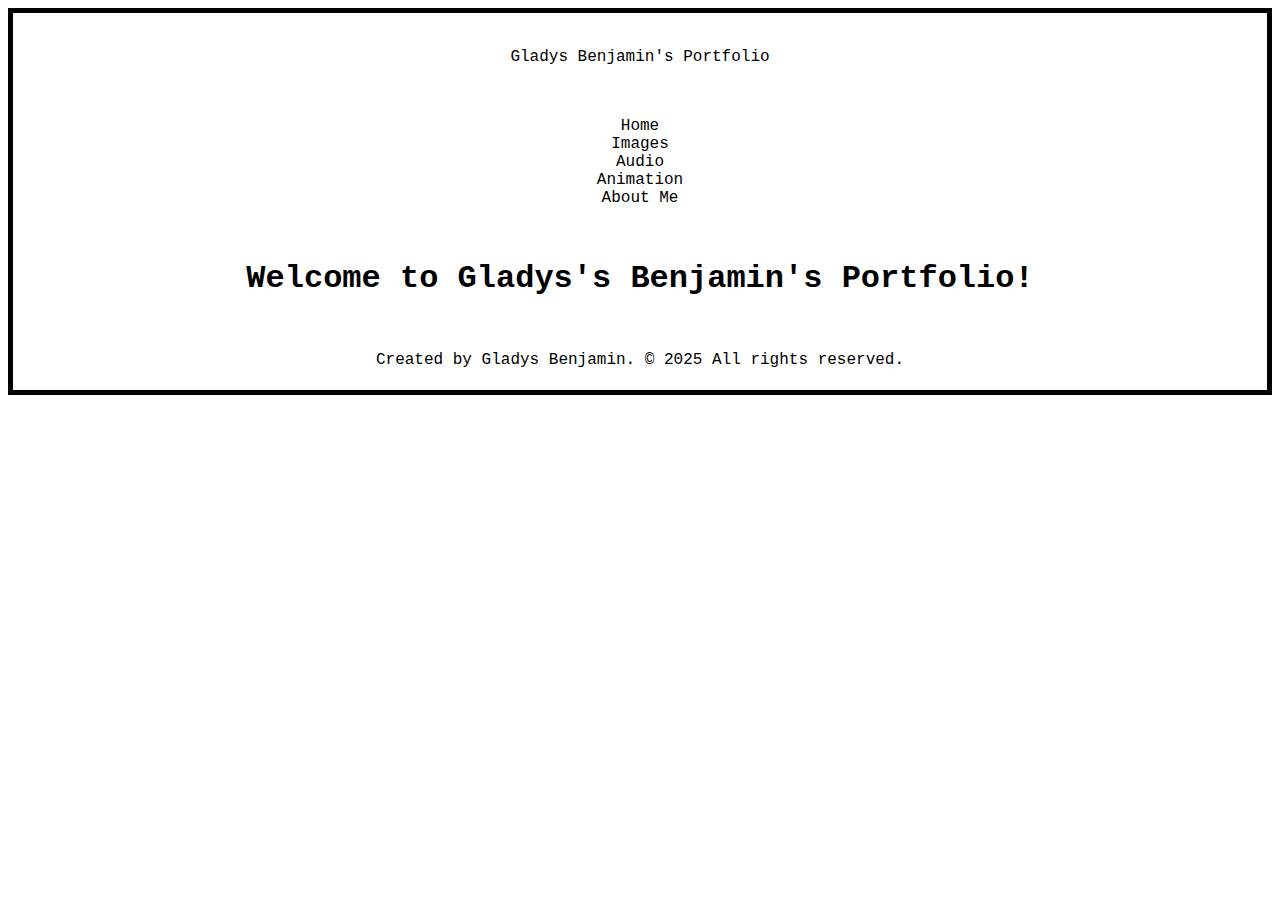
<file: index.html>
<!doctype html>
<html lang="en">
    <head>
        <meta charset="UTF-8" />
        <title>Title</title>
        <link rel="stylesheet" href="style.css" />
    </head>
    <body>
        <header>
            <div class="site-title">Gladys Benjamin's Portfolio</div>
            <nav>
                <ul>
                    <li><a href="index.html">Home</a></li>
                    <li><a href="images.html">Images</a></li>
                    <li><a href="audio.html">Audio</a></li>
                    <li><a href="animation.html">Animation</a></li>
                  	<li><a href="about.html">About Me</a></li>
                </ul>
            </nav>
        </header>

        <main>
            <h1>Welcome to Gladys's Benjamin's Portfolio!</h1>
            
            
            
        </main>
        
        

        <footer>
            <p>Created by Gladys Benjamin. &copy; 2025 All rights reserved.</p>
        </footer>
    </body>
</html>
</file>
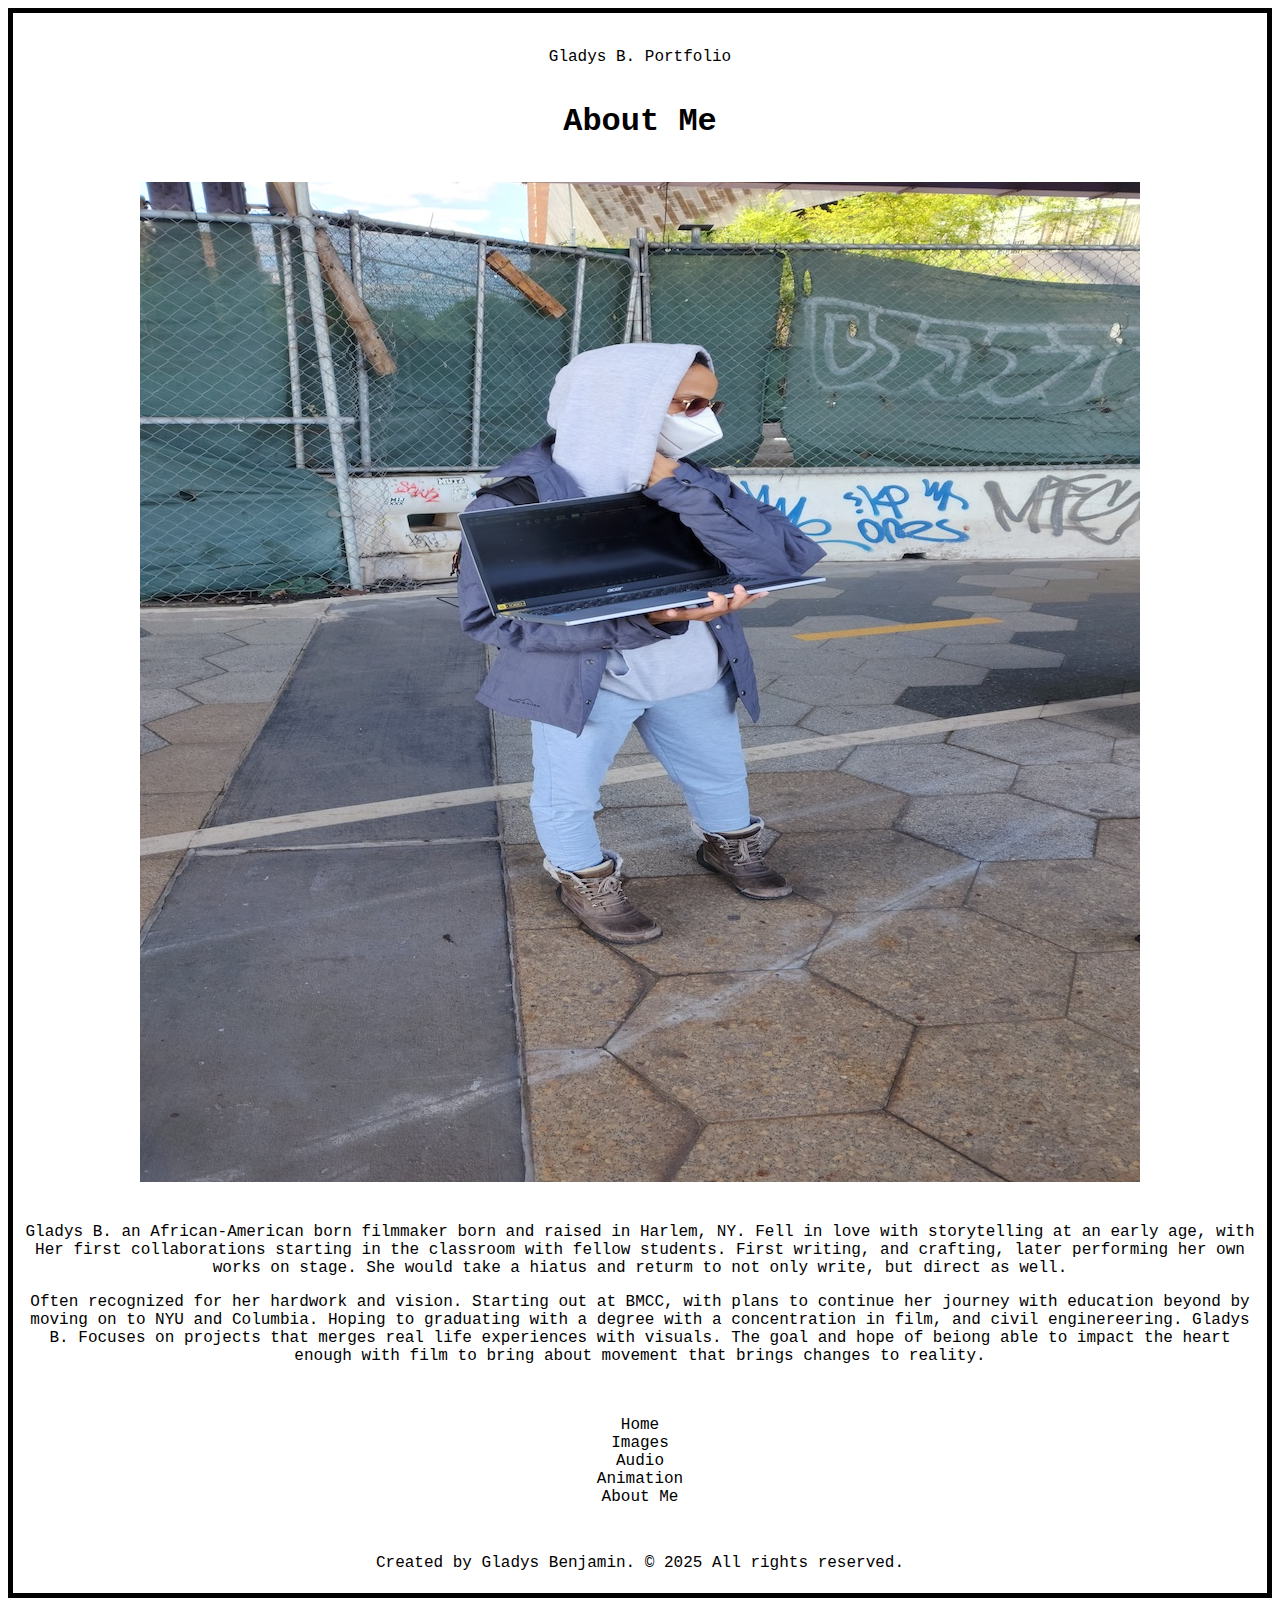
<file: about.html>
<!doctype html>
<html lang="en">
    <head>
        <meta charset="UTF-8" />
        <title>Gladys Benjamin Portfolio</title>
        <link rel="stylesheet" href="style.css" />
    </head>
    <body>
        <header>
            <div class="site-title">Gladys B. Portfolio</div>

        </header>

        <main>
            <h1>About Me</h1>

       <img id="selfphoto" class="image" src="Images/ GladysOnSet.jpg" alt="A.I generated movie poster">
                  <p> Gladys B. an African-American born filmmaker born and raised in Harlem, NY. Fell in love with storytelling  at an early age, with
                  Her first collaborations starting in the classroom with fellow students. 
                      First writing, and crafting, later performing her own works on stage. She would take a hiatus and returm to not only write, but direct as well.</p>
              <p>Often recognized for her hardwork and vision. Starting out at BMCC, with plans to continue her journey with education beyond by moving on to NYU and Columbia. 
                 Hoping to graduating with a degree with a concentration in film, and civil enginereering. 
                 Gladys B. Focuses on projects that merges real life experiences with visuals. The goal and hope of beiong able to impact the heart enough with film to bring about movement that brings changes to reality.</p>
               

                   <nav>
                <ul>
                    <li> <a href="index.html">Home</a></li>
                    <li><a href="images.html">Images</a></li>
                    <li><a href="audio.html">Audio</a></li>
                    <li><a href="animation.html">Animation</a></li>
                  	<li><a href="about.html">About Me</a></li>
                </ul>
            </nav>
        </main>

        <footer>
            <p>Created by Gladys Benjamin. &copy; 2025 All rights reserved.</p>
        </footer>
    </body>
</html>
</file>
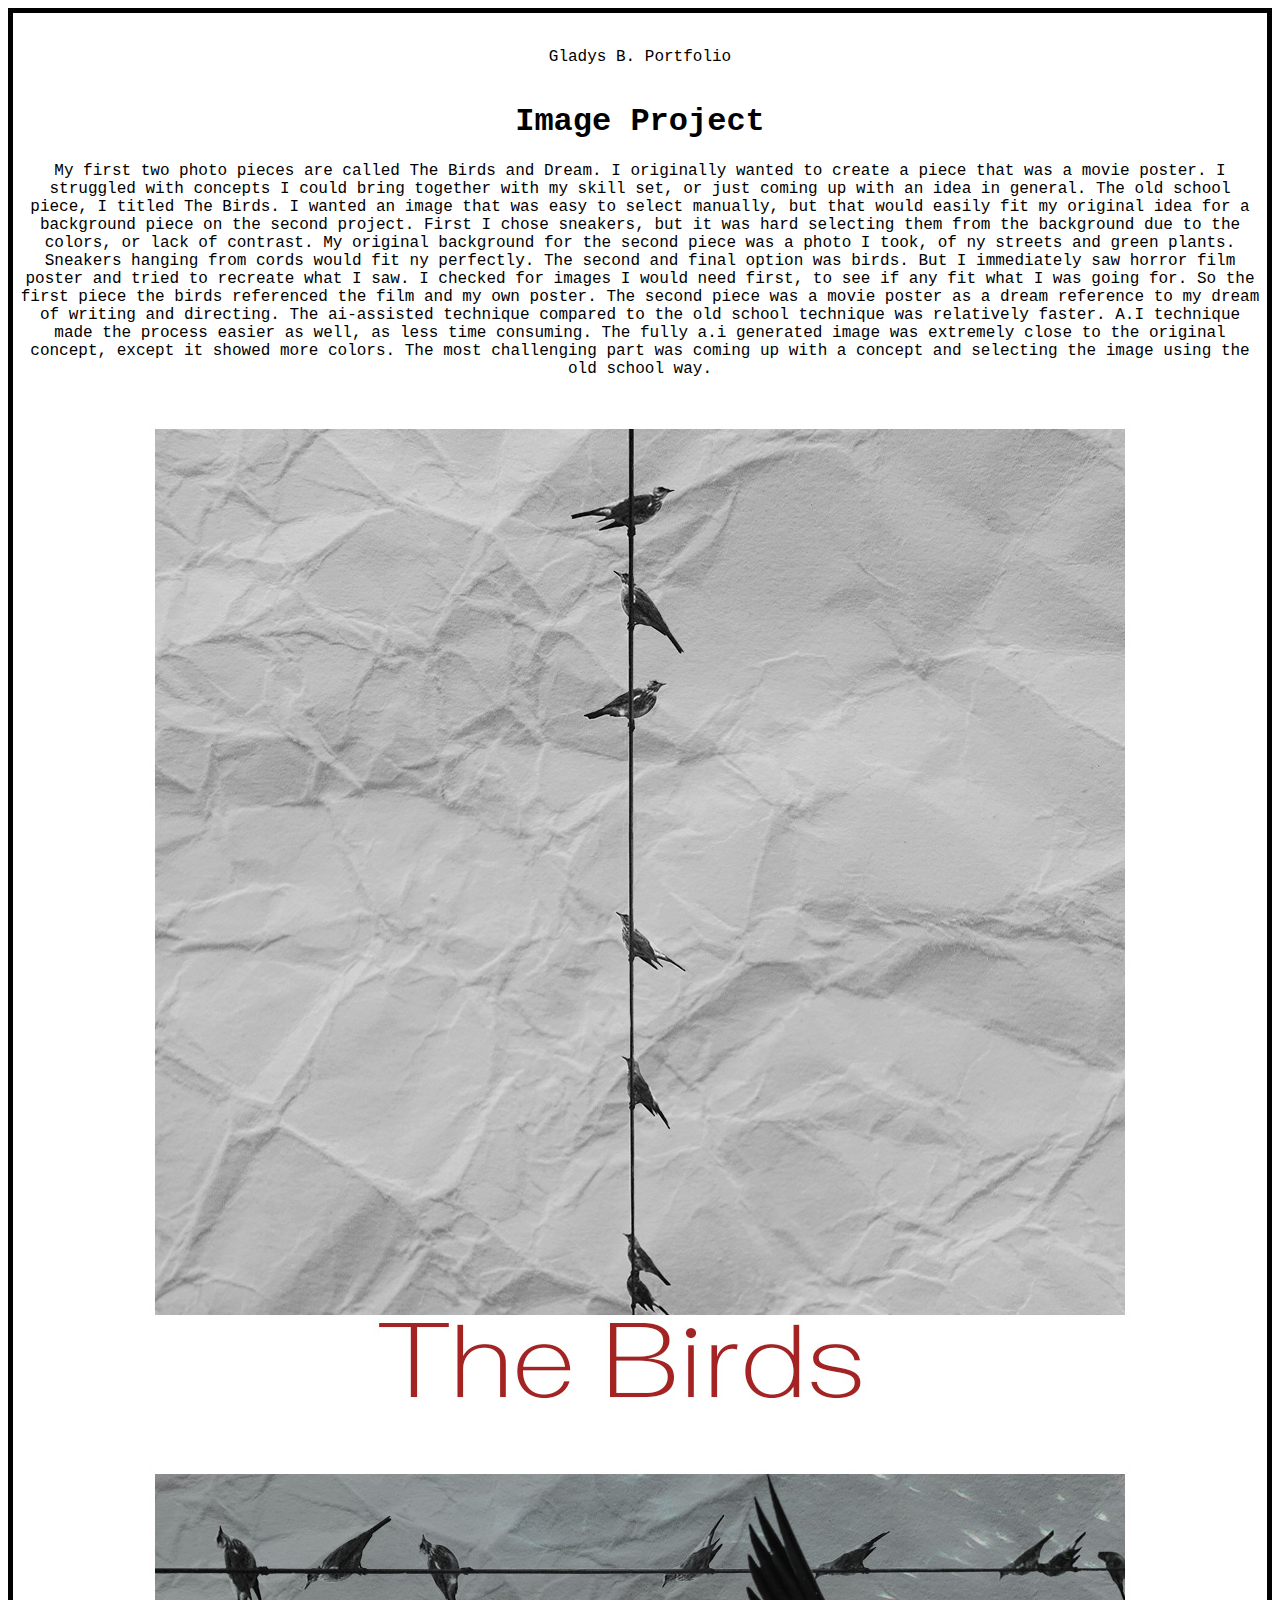
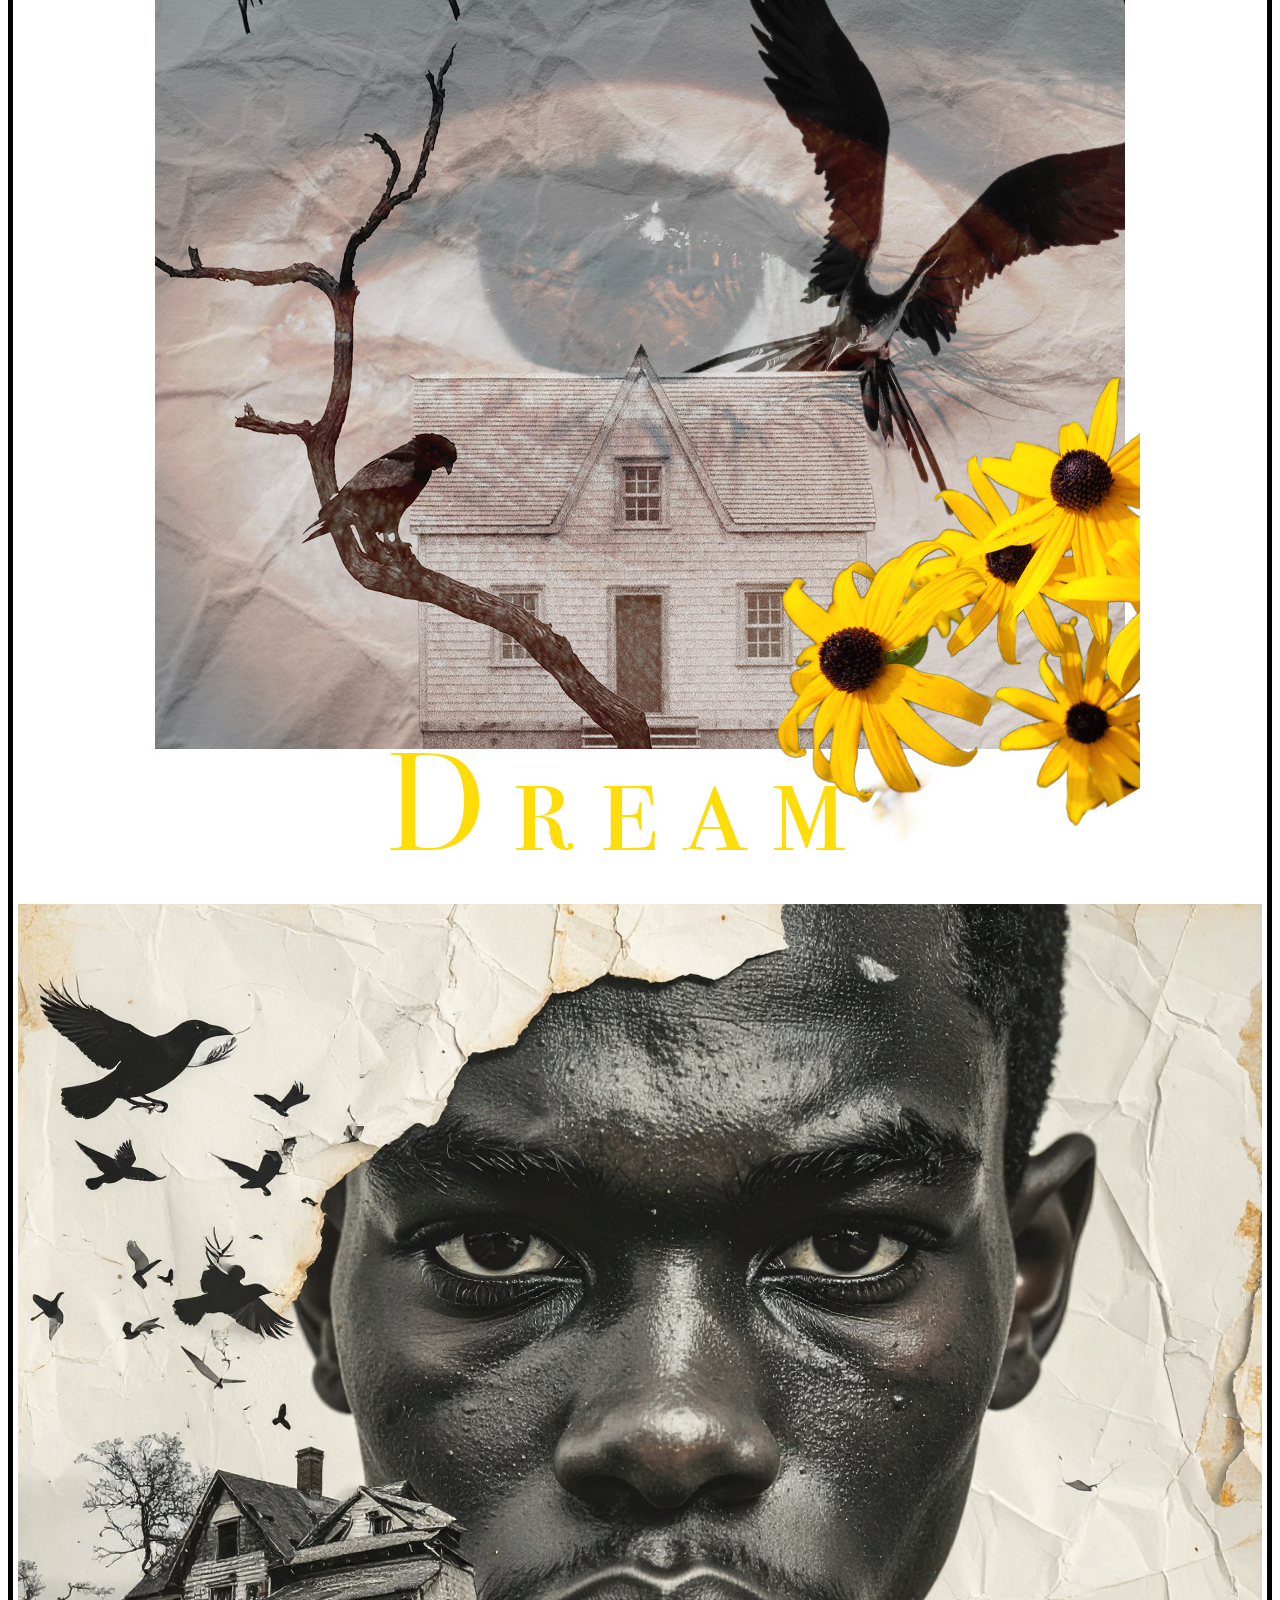
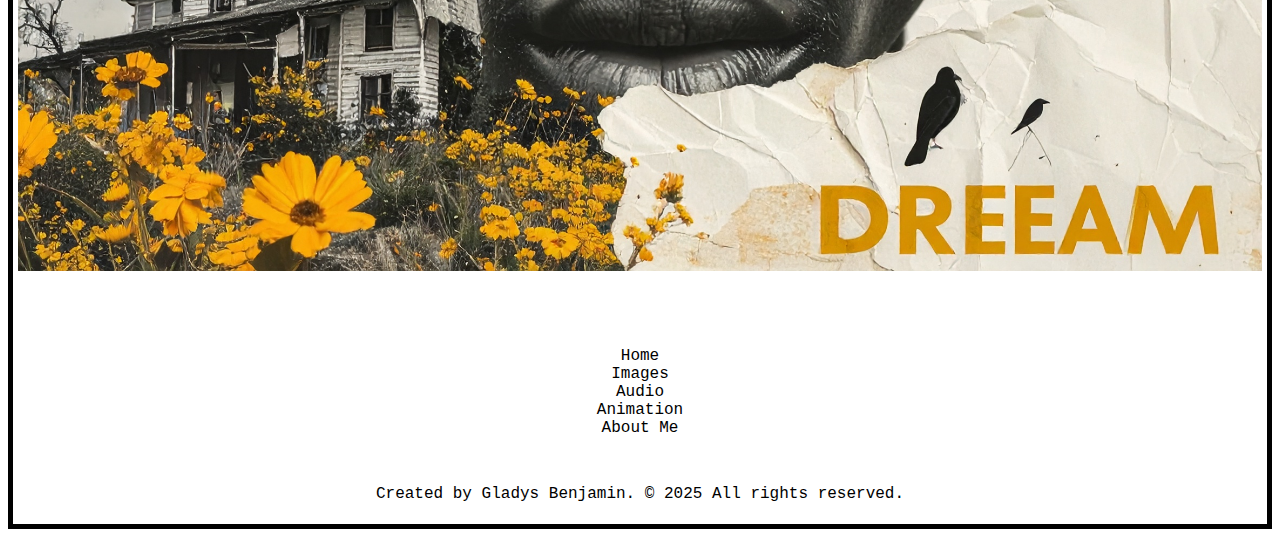
<file: images.html>
<!doctype html>
<html lang="en">
    <head>
        <meta charset="UTF-8" />
        <title>Title</title>
        <link rel="stylesheet" href="style.css" />
    </head>
    <body>
        <header>
            <div class="site-title">Gladys B. Portfolio</div>
        </header>

        <main>
            <h1>Image Project</h1>
            <p>
                My first two photo pieces are called The Birds and Dream. I originally wanted to create a piece that was
                a movie poster. I struggled with concepts I could bring together with my skill set, or just coming up
                with an idea in general. The old school piece, I titled The Birds. I wanted an image that was easy to
                select manually, but that would easily fit my original idea for a background piece on the second
                project. First I chose sneakers, but it was hard selecting them from the background due to the colors,
                or lack of contrast. My original background for the second piece was a photo I took, of ny streets and
                green plants. Sneakers hanging from cords would fit ny perfectly. The second and final option was birds.
                But I immediately saw horror film poster and tried to recreate what I saw. I checked for images I would
                need first, to see if any fit what I was going for. So the first piece the birds referenced the film and
                my own poster. The second piece was a movie poster as a dream reference to my dream of writing and
                directing. The ai-assisted technique compared to the old school technique was relatively faster. A.I
                technique made the process easier as well, as less time consuming. The fully a.i generated image was
                extremely close to the original concept, except it showed more colors. The most challenging part was
                coming up with a concept and selecting the image using the old school way.
            </p>

            <img
                id="slide-1"
                class="image"
                src="Images/Gladys_OldSchool-1.jpg"
                alt="A movie posterusing old school tools" />
            <img
                id="slide-2"
                class="image"
                src="Images/Gladys_AI-Assisteed-2.jpg"
                alt="A movie poster created with A.I assistance" />
            <img id="slide-3" class="image" src="Images/firefly_version.jpg" alt="A.I generated movie poster" />
            
                    <nav>
            <ul>
                <li><a href="index.html">Home</a></li>
                <li><a href="images.html">Images</a></li>
                <li><a href="audio.html">Audio</a></li>
                <li><a href="animation.html">Animation</a></li>
                <li><a href="aboutme.html">About Me</a></li>
            </ul>
        </nav>
            
        </main>

        <footer>
            <p>Created by Gladys Benjamin. &copy; 2025 All rights reserved.</p>
        </footer>
    </body>
</html>
</file>
<file: style.css>
body{
    display:flex;
    background-color: white;
    color: black;
    font-family: courier, monospace, sans-serif;
    border: 5px black solid;
    padding: 5px;
    max-width: 100%;
    flex-direction: column;
    justify-content: center;
    align-items: center;
    gap: 1rem;
    
    
}

.site-title {
    padding-top: 30px;
}
img, video{
	max-width: 100%;
	height: auto;
}

header {
    display: flex;
    align-content: center; 
    flex-direction: column;
    align-items: center;
    text-align: center;
}

h1 {
    align-content: center;
}
nav ul {
    padding-top: 35px;
    padding-left: 0;
}
nav li {
    list-style: none; 
}
a:link {
    color:black;
    text-decoration: none;
}

   
a:visited{
    color:gray
}



main {
    text-align: center
}

img {
    align-content: center;
    padding-top: 20px;
    padding-bottom: 20px;
 
}

.selfphoto {
   max-width: 100%;
   height: auto;
}


footer {
    text-align: center;
}
</file>
